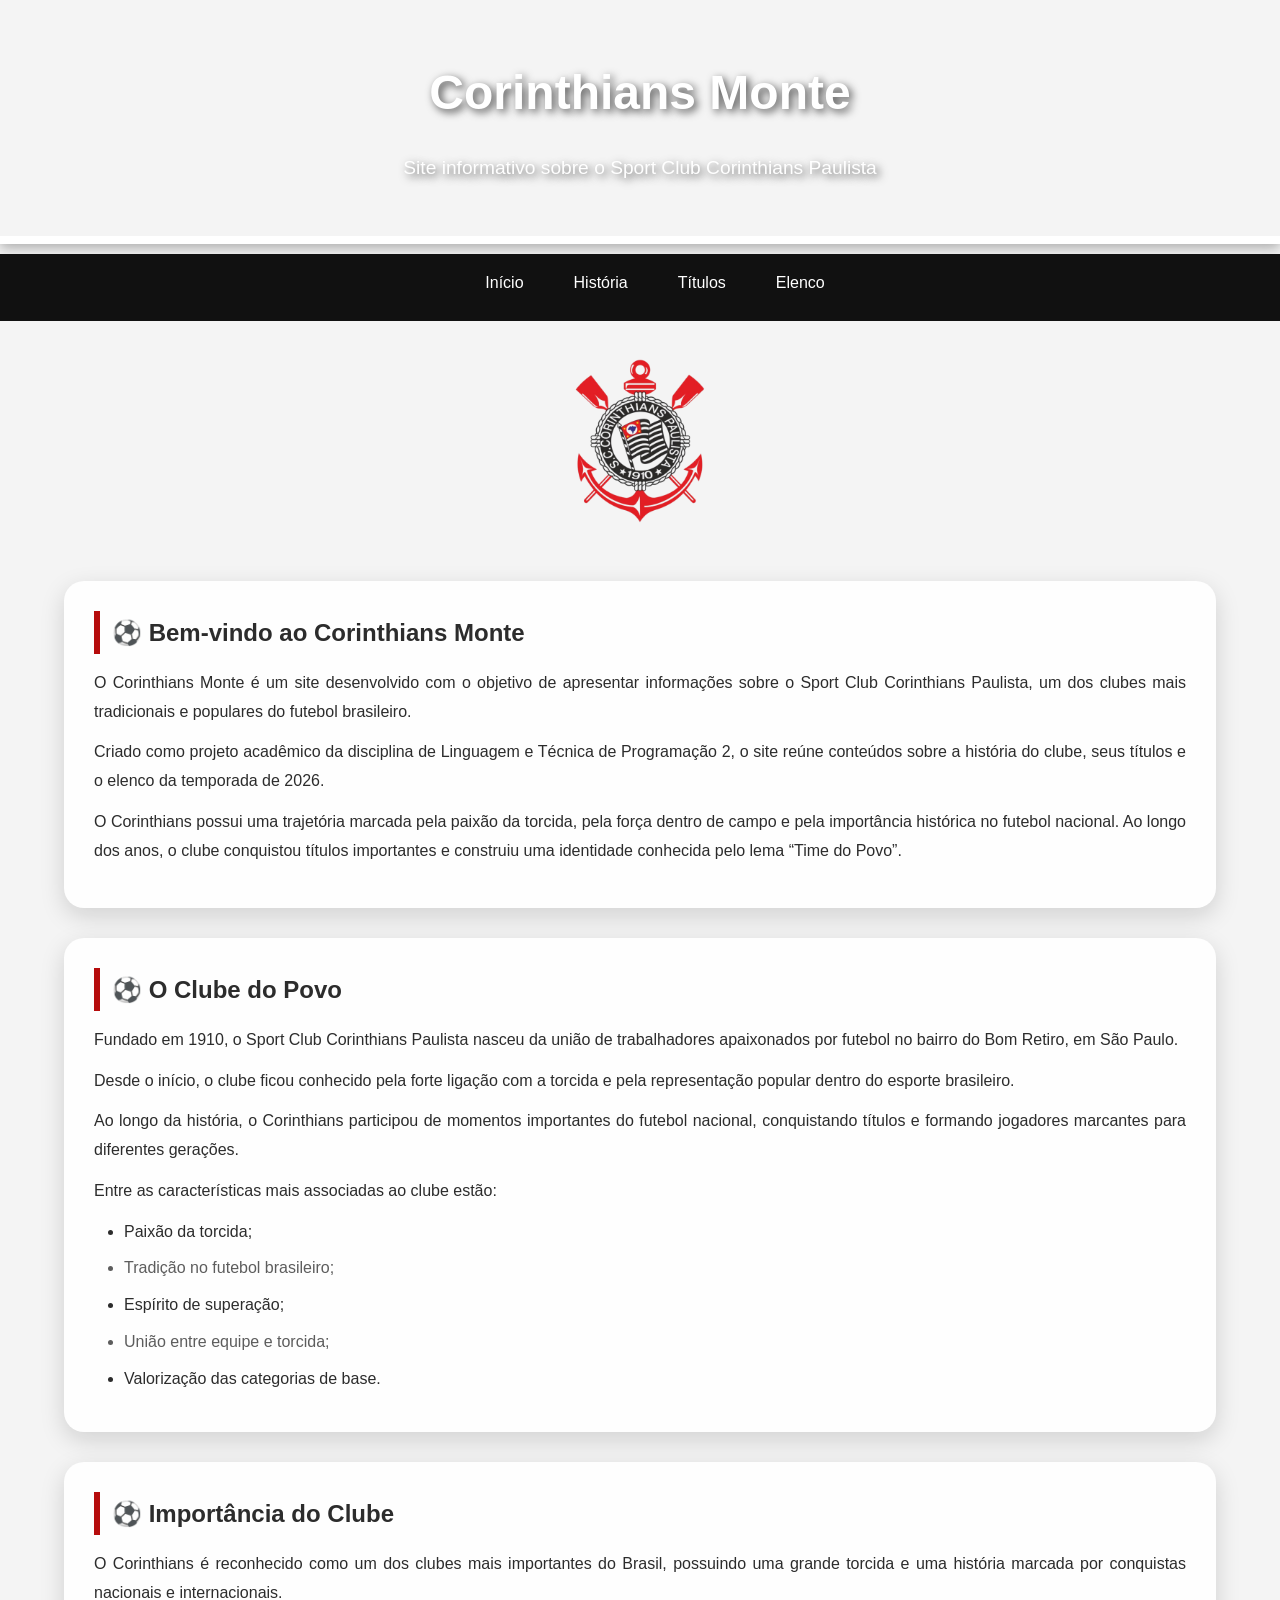
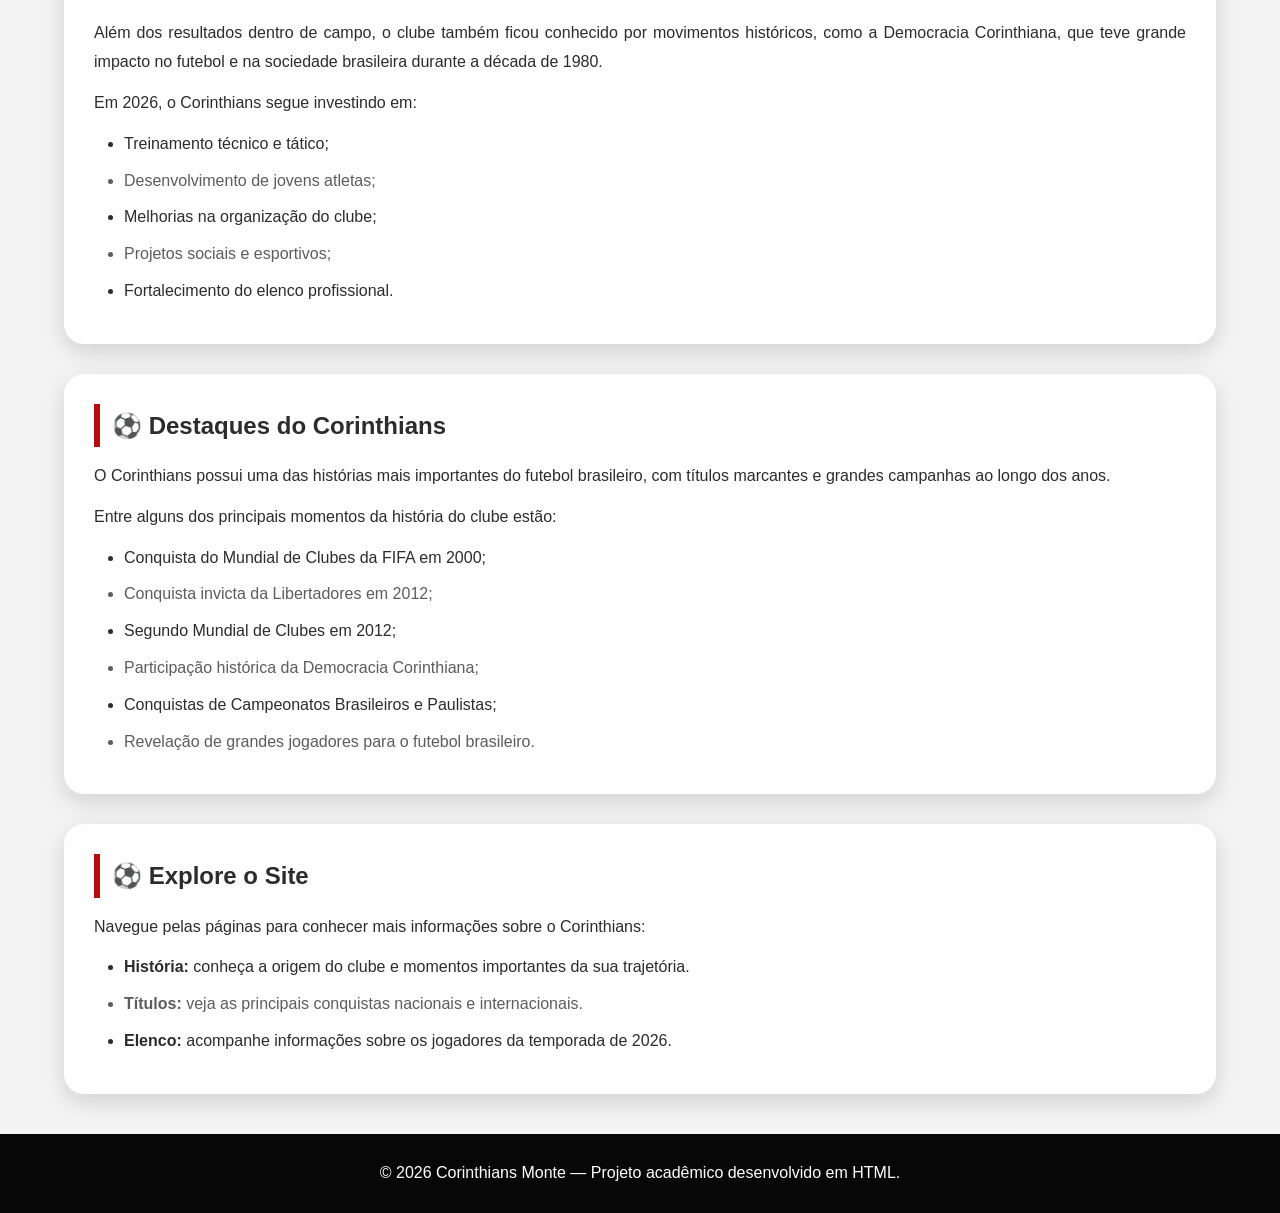
<file: index.html>
<!DOCTYPE html>

<html lang="pt-BR">

<head>

<meta charset="UTF-8">

<meta name="viewport" content="width=device-width, initial-scale=1.0">

<meta name="description"
content="Site informativo sobre o Sport Club Corinthians Paulista com informações sobre história, títulos e elenco da temporada de 2026.">

<meta name="keywords"
content="Corinthians Monte, Corinthians, futebol brasileiro, Sport Club Corinthians Paulista">

<meta name="author"
content="Angélica Benigno de Vasconcelos, Laura Fernanda Galdino Ramos e Tharsila Caroline Almeida de Melo">

<title>Início | Corinthians Monte</title>

<link rel="stylesheet" href="css/style.css">

</head>

<body>

<header>

<h1>Corinthians Monte</h1>

<p>
Site informativo sobre o Sport Club Corinthians Paulista
</p>

</header>

<nav>

<ul>

<li><a href="index.html">Início</a></li>

<li><a href="historia.html">História</a></li>

<li><a href="titulos.html">Títulos</a></li>

<li><a href="elenco.html">Elenco</a></li>

</ul>

</nav>

<div class="escudo-container">

<img
src="img/brasao.png"
class="escudo"
alt="Escudo do Corinthians">

</div>

<main class="container">

<section class="card">

<h2>Bem-vindo ao Corinthians Monte</h2>

<p>
O Corinthians Monte é um site desenvolvido com o objetivo de apresentar informações sobre o Sport Club Corinthians Paulista, um dos clubes mais tradicionais e populares do futebol brasileiro.
</p>

<p>
Criado como projeto acadêmico da disciplina de Linguagem e Técnica de Programação 2, o site reúne conteúdos sobre a história do clube, seus títulos e o elenco da temporada de 2026.
</p>

<p>
O Corinthians possui uma trajetória marcada pela paixão da torcida, pela força dentro de campo e pela importância histórica no futebol nacional. Ao longo dos anos, o clube conquistou títulos importantes e construiu uma identidade conhecida pelo lema “Time do Povo”.
</p>

</section>

<section class="card">

<h2>O Clube do Povo</h2>

<p>
Fundado em 1910, o Sport Club Corinthians Paulista nasceu da união de trabalhadores apaixonados por futebol no bairro do Bom Retiro, em São Paulo.
</p>

<p>
Desde o início, o clube ficou conhecido pela forte ligação com a torcida e pela representação popular dentro do esporte brasileiro.
</p>

<p>
Ao longo da história, o Corinthians participou de momentos importantes do futebol nacional, conquistando títulos e formando jogadores marcantes para diferentes gerações.
</p>

<p>
Entre as características mais associadas ao clube estão:
</p>

<ul>

<li>Paixão da torcida;</li>

<li>Tradição no futebol brasileiro;</li>

<li>Espírito de superação;</li>

<li>União entre equipe e torcida;</li>

<li>Valorização das categorias de base.</li>

</ul>

</section>

<section class="card">

<h2>Importância do Clube</h2>

<p>
O Corinthians é reconhecido como um dos clubes mais importantes do Brasil, possuindo uma grande torcida e uma história marcada por conquistas nacionais e internacionais.
</p>

<p>
Além dos resultados dentro de campo, o clube também ficou conhecido por movimentos históricos, como a Democracia Corinthiana, que teve grande impacto no futebol e na sociedade brasileira durante a década de 1980.
</p>

<p>
Em 2026, o Corinthians segue investindo em:
</p>

<ul>

<li>Treinamento técnico e tático;</li>

<li>Desenvolvimento de jovens atletas;</li>

<li>Melhorias na organização do clube;</li>

<li>Projetos sociais e esportivos;</li>

<li>Fortalecimento do elenco profissional.</li>

</ul>

</section>

<section class="card">

<h2>Destaques do Corinthians</h2>

<p>
O Corinthians possui uma das histórias mais importantes do futebol brasileiro, com títulos marcantes e grandes campanhas ao longo dos anos.
</p>

<p>
Entre alguns dos principais momentos da história do clube estão:
</p>

<ul>

<li>Conquista do Mundial de Clubes da FIFA em 2000;</li>

<li>Conquista invicta da Libertadores em 2012;</li>

<li>Segundo Mundial de Clubes em 2012;</li>

<li>Participação histórica da Democracia Corinthiana;</li>

<li>Conquistas de Campeonatos Brasileiros e Paulistas;</li>

<li>Revelação de grandes jogadores para o futebol brasileiro.</li>

</ul>

</section>

<section class="card">

<h2>Explore o Site</h2>

<p>
Navegue pelas páginas para conhecer mais informações sobre o Corinthians:
</p>

<ul>

<li>
<strong>História:</strong>
conheça a origem do clube e momentos importantes da sua trajetória.
</li>

<li>
<strong>Títulos:</strong>
veja as principais conquistas nacionais e internacionais.
</li>

<li>
<strong>Elenco:</strong>
acompanhe informações sobre os jogadores da temporada de 2026.
</li>

</ul>

</section>

</main>

<footer>

<p>
© 2026 Corinthians Monte — Projeto acadêmico desenvolvido em HTML.
</p>

</footer>

</body>

</html>
</file>
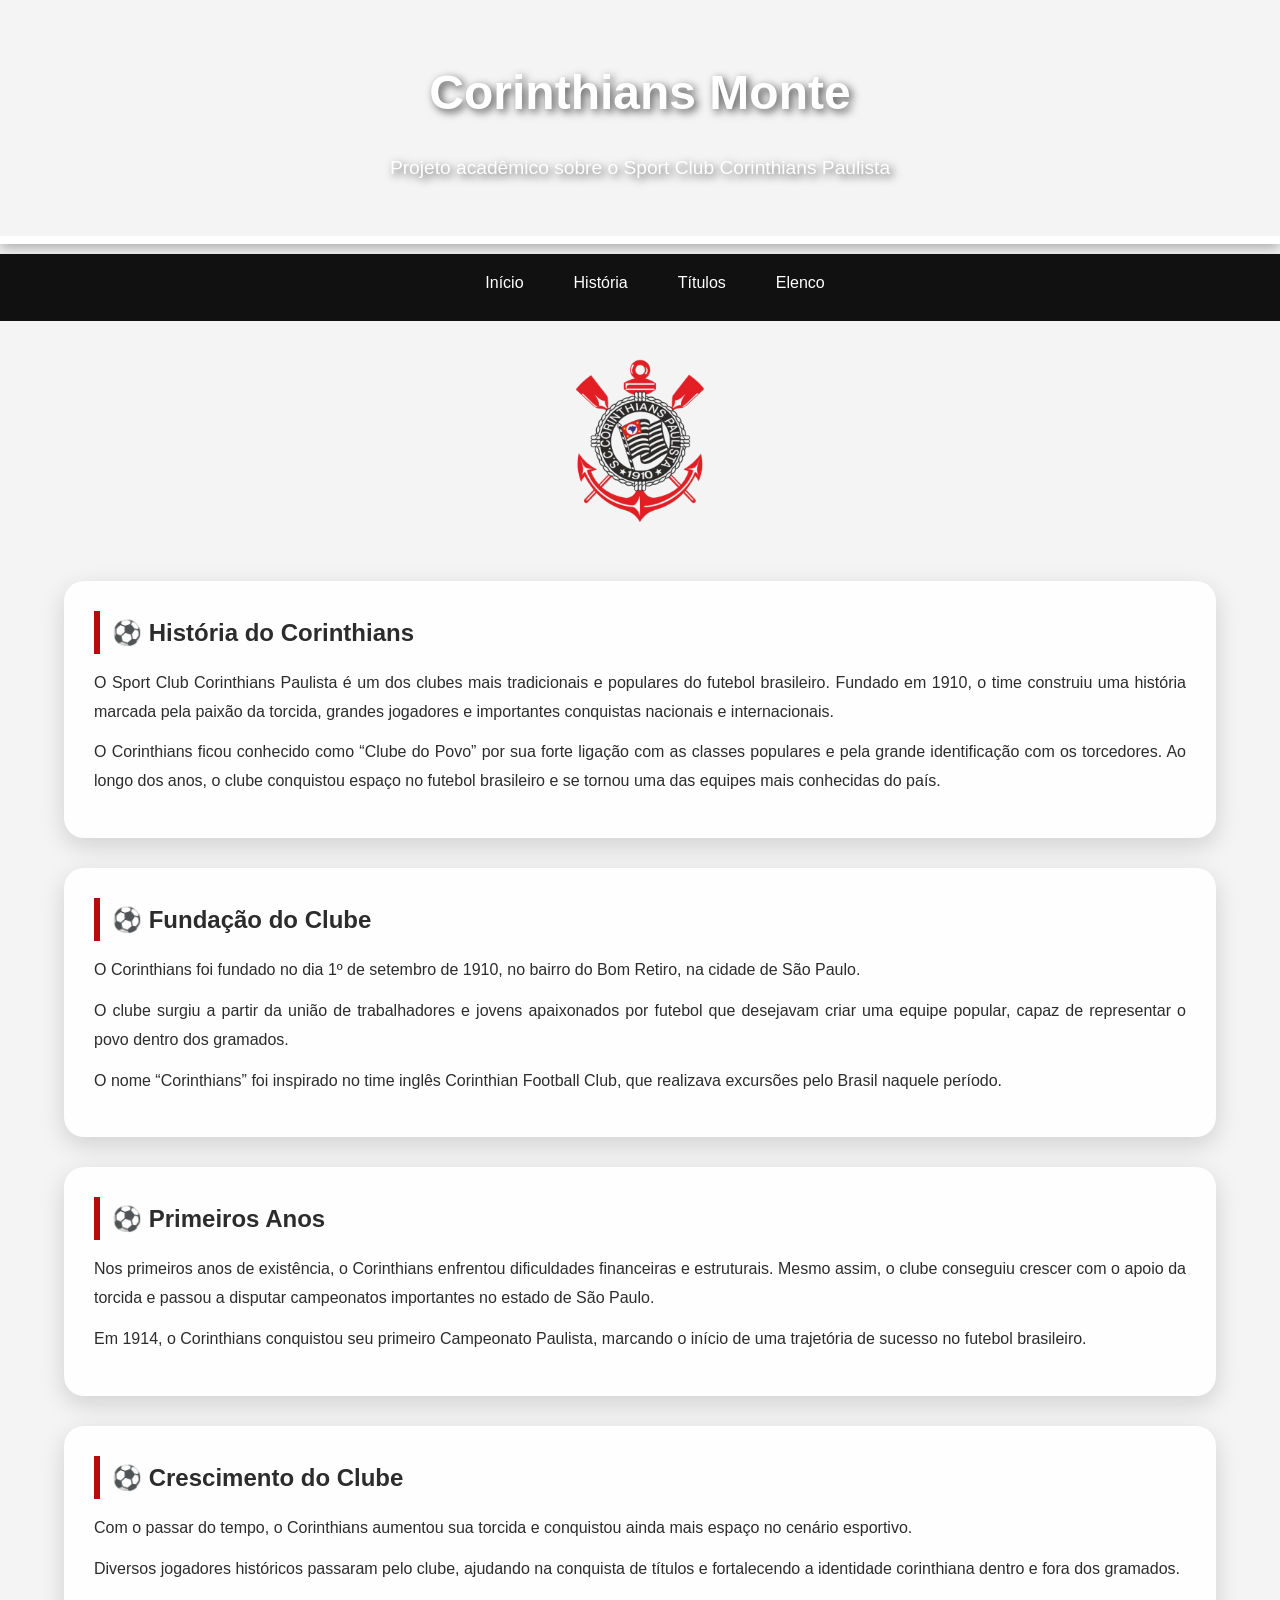
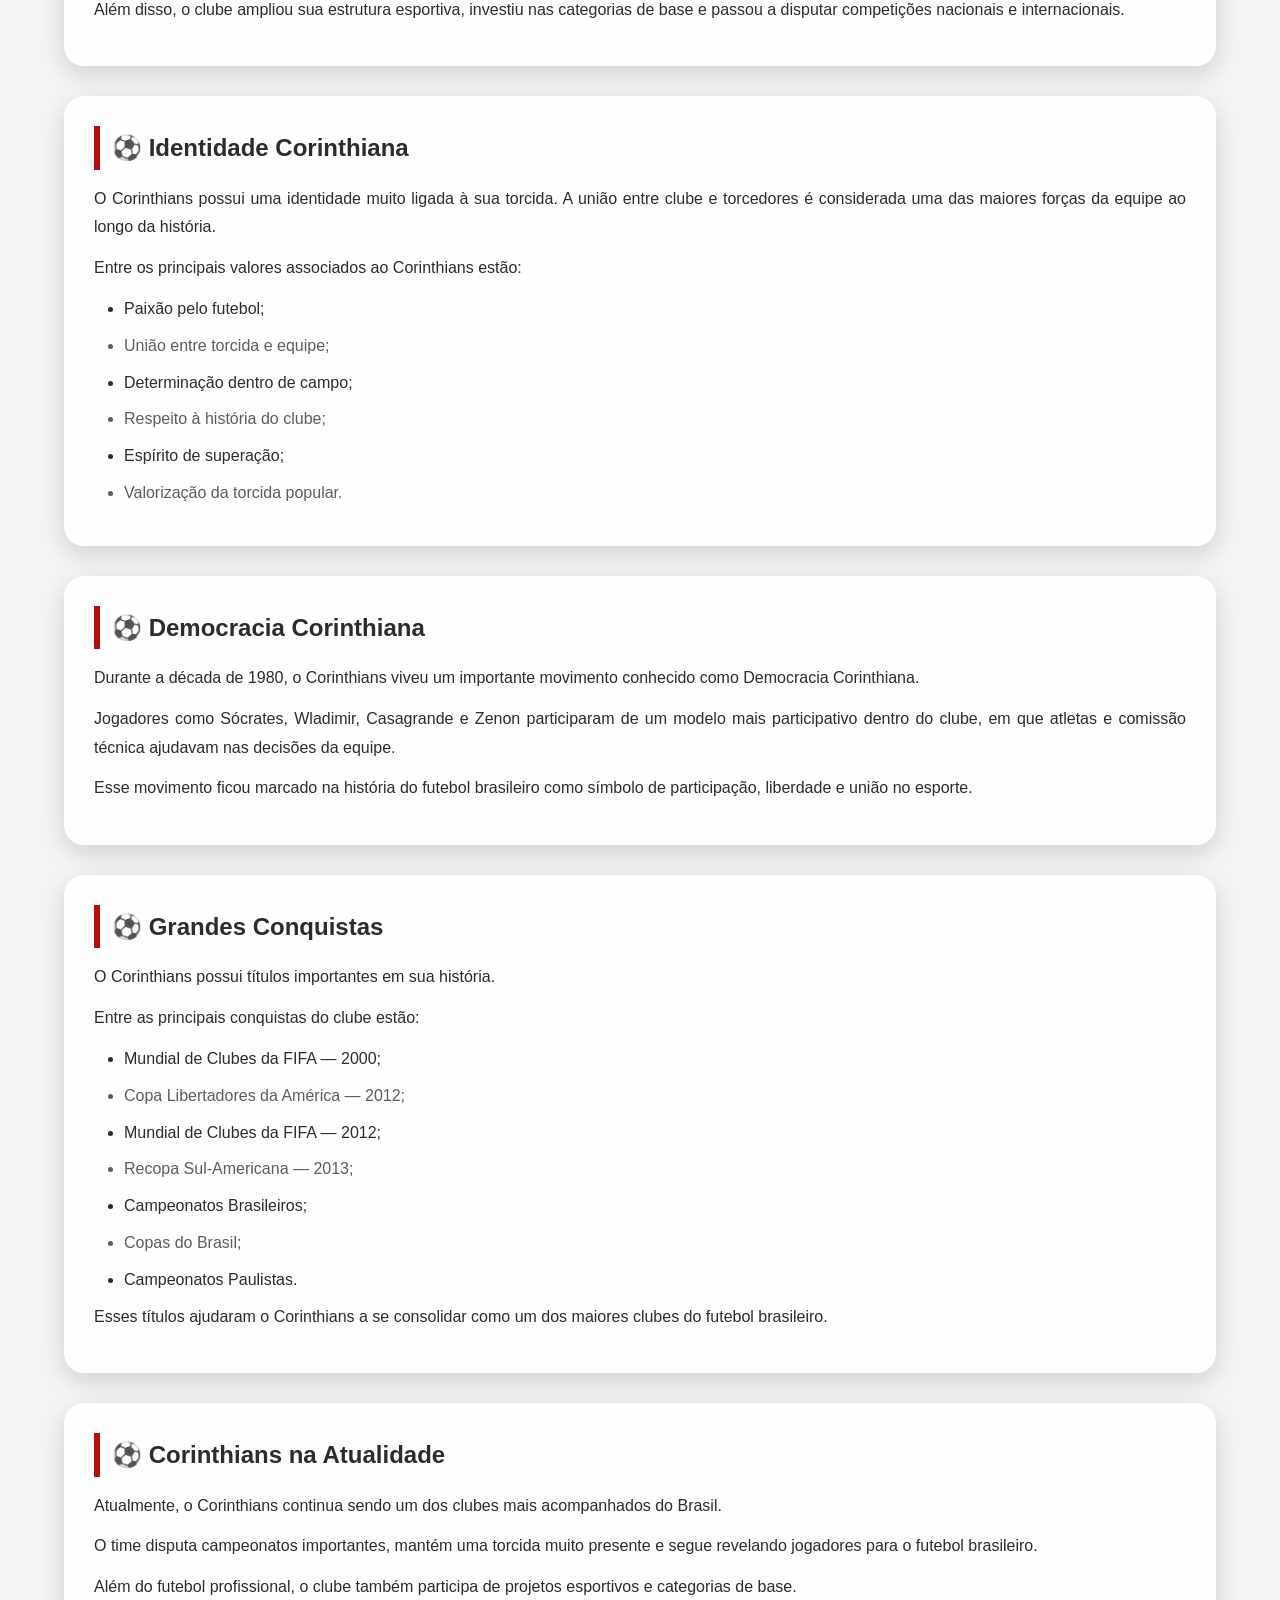
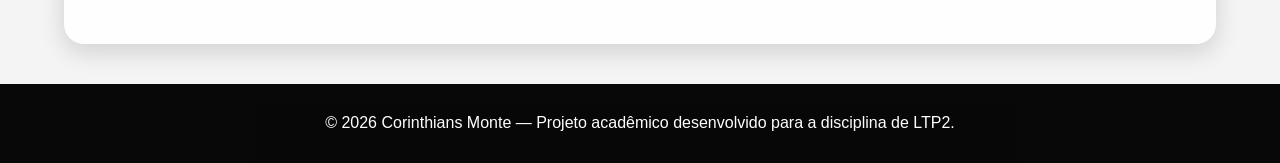
<file: historia.html>
<!DOCTYPE html>

<html lang="pt-BR">

<head>

<meta charset="UTF-8">

<meta name="viewport" content="width=device-width, initial-scale=1.0">

<meta name="description"
content="Página com a história do Sport Club Corinthians Paulista desenvolvida para o projeto Corinthians Monte.">

<meta name="keywords"
content="Corinthians, história do Corinthians, futebol brasileiro, Corinthians Monte">

<meta name="author"
content="Angélica Benigno de Vasconcelos, Laura Fernanda Galdino Ramos e Tharsila Caroline Almeida de Melo">

<title>História | Corinthians Monte</title>

<link rel="stylesheet" href="css/style.css">

</head>

<body>

<header>

<h1>Corinthians Monte</h1>

<p>
Projeto acadêmico sobre o Sport Club Corinthians Paulista
</p>

</header>

<nav>

<ul>

<li><a href="index.html">Início</a></li>

<li><a href="historia.html">História</a></li>

<li><a href="titulos.html">Títulos</a></li>

<li><a href="elenco.html">Elenco</a></li>

</ul>

</nav>

<div class="escudo-container">

<img
src="img/brasao.png"
class="escudo"
alt="Escudo do Corinthians">

</div>

<main class="container">

<section class="card">

<h2>História do Corinthians</h2>

<p>
O Sport Club Corinthians Paulista é um dos clubes mais tradicionais e populares do futebol brasileiro. Fundado em 1910, o time construiu uma história marcada pela paixão da torcida, grandes jogadores e importantes conquistas nacionais e internacionais.
</p>

<p>
O Corinthians ficou conhecido como “Clube do Povo” por sua forte ligação com as classes populares e pela grande identificação com os torcedores. Ao longo dos anos, o clube conquistou espaço no futebol brasileiro e se tornou uma das equipes mais conhecidas do país.
</p>

</section>

<section class="card">

<h2>Fundação do Clube</h2>

<p>
O Corinthians foi fundado no dia 1º de setembro de 1910, no bairro do Bom Retiro, na cidade de São Paulo.
</p>

<p>
O clube surgiu a partir da união de trabalhadores e jovens apaixonados por futebol que desejavam criar uma equipe popular, capaz de representar o povo dentro dos gramados.
</p>

<p>
O nome “Corinthians” foi inspirado no time inglês Corinthian Football Club, que realizava excursões pelo Brasil naquele período.
</p>

</section>

<section class="card">

<h2>Primeiros Anos</h2>

<p>
Nos primeiros anos de existência, o Corinthians enfrentou dificuldades financeiras e estruturais. Mesmo assim, o clube conseguiu crescer com o apoio da torcida e passou a disputar campeonatos importantes no estado de São Paulo.
</p>

<p>
Em 1914, o Corinthians conquistou seu primeiro Campeonato Paulista, marcando o início de uma trajetória de sucesso no futebol brasileiro.
</p>

</section>

<section class="card">

<h2>Crescimento do Clube</h2>

<p>
Com o passar do tempo, o Corinthians aumentou sua torcida e conquistou ainda mais espaço no cenário esportivo.
</p>

<p>
Diversos jogadores históricos passaram pelo clube, ajudando na conquista de títulos e fortalecendo a identidade corinthiana dentro e fora dos gramados.
</p>

<p>
Além disso, o clube ampliou sua estrutura esportiva, investiu nas categorias de base e passou a disputar competições nacionais e internacionais.
</p>

</section>

<section class="card">

<h2>Identidade Corinthiana</h2>

<p>
O Corinthians possui uma identidade muito ligada à sua torcida. A união entre clube e torcedores é considerada uma das maiores forças da equipe ao longo da história.
</p>

<p>
Entre os principais valores associados ao Corinthians estão:
</p>

<ul>

<li>Paixão pelo futebol;</li>

<li>União entre torcida e equipe;</li>

<li>Determinação dentro de campo;</li>

<li>Respeito à história do clube;</li>

<li>Espírito de superação;</li>

<li>Valorização da torcida popular.</li>

</ul>

</section>

<section class="card">

<h2>Democracia Corinthiana</h2>

<p>
Durante a década de 1980, o Corinthians viveu um importante movimento conhecido como Democracia Corinthiana.
</p>

<p>
Jogadores como Sócrates, Wladimir, Casagrande e Zenon participaram de um modelo mais participativo dentro do clube, em que atletas e comissão técnica ajudavam nas decisões da equipe.
</p>

<p>
Esse movimento ficou marcado na história do futebol brasileiro como símbolo de participação, liberdade e união no esporte.
</p>

</section>

<section class="card">

<h2>Grandes Conquistas</h2>

<p>
O Corinthians possui títulos importantes em sua história.
</p>

<p>
Entre as principais conquistas do clube estão:
</p>

<ul>

<li>Mundial de Clubes da FIFA — 2000;</li>

<li>Copa Libertadores da América — 2012;</li>

<li>Mundial de Clubes da FIFA — 2012;</li>

<li>Recopa Sul-Americana — 2013;</li>

<li>Campeonatos Brasileiros;</li>

<li>Copas do Brasil;</li>

<li>Campeonatos Paulistas.</li>

</ul>

<p>
Esses títulos ajudaram o Corinthians a se consolidar como um dos maiores clubes do futebol brasileiro.
</p>

</section>

<section class="card">

<h2>Corinthians na Atualidade</h2>

<p>
Atualmente, o Corinthians continua sendo um dos clubes mais acompanhados do Brasil.
</p>

<p>
O time disputa campeonatos importantes, mantém uma torcida muito presente e segue revelando jogadores para o futebol brasileiro.
</p>

<p>
Além do futebol profissional, o clube também participa de projetos esportivos e categorias de base.
</p>

</section>

</main>

<footer>

<p>
© 2026 Corinthians Monte — Projeto acadêmico desenvolvido para a disciplina de LTP2.
</p>

</footer>

</body>

</html>
</file>
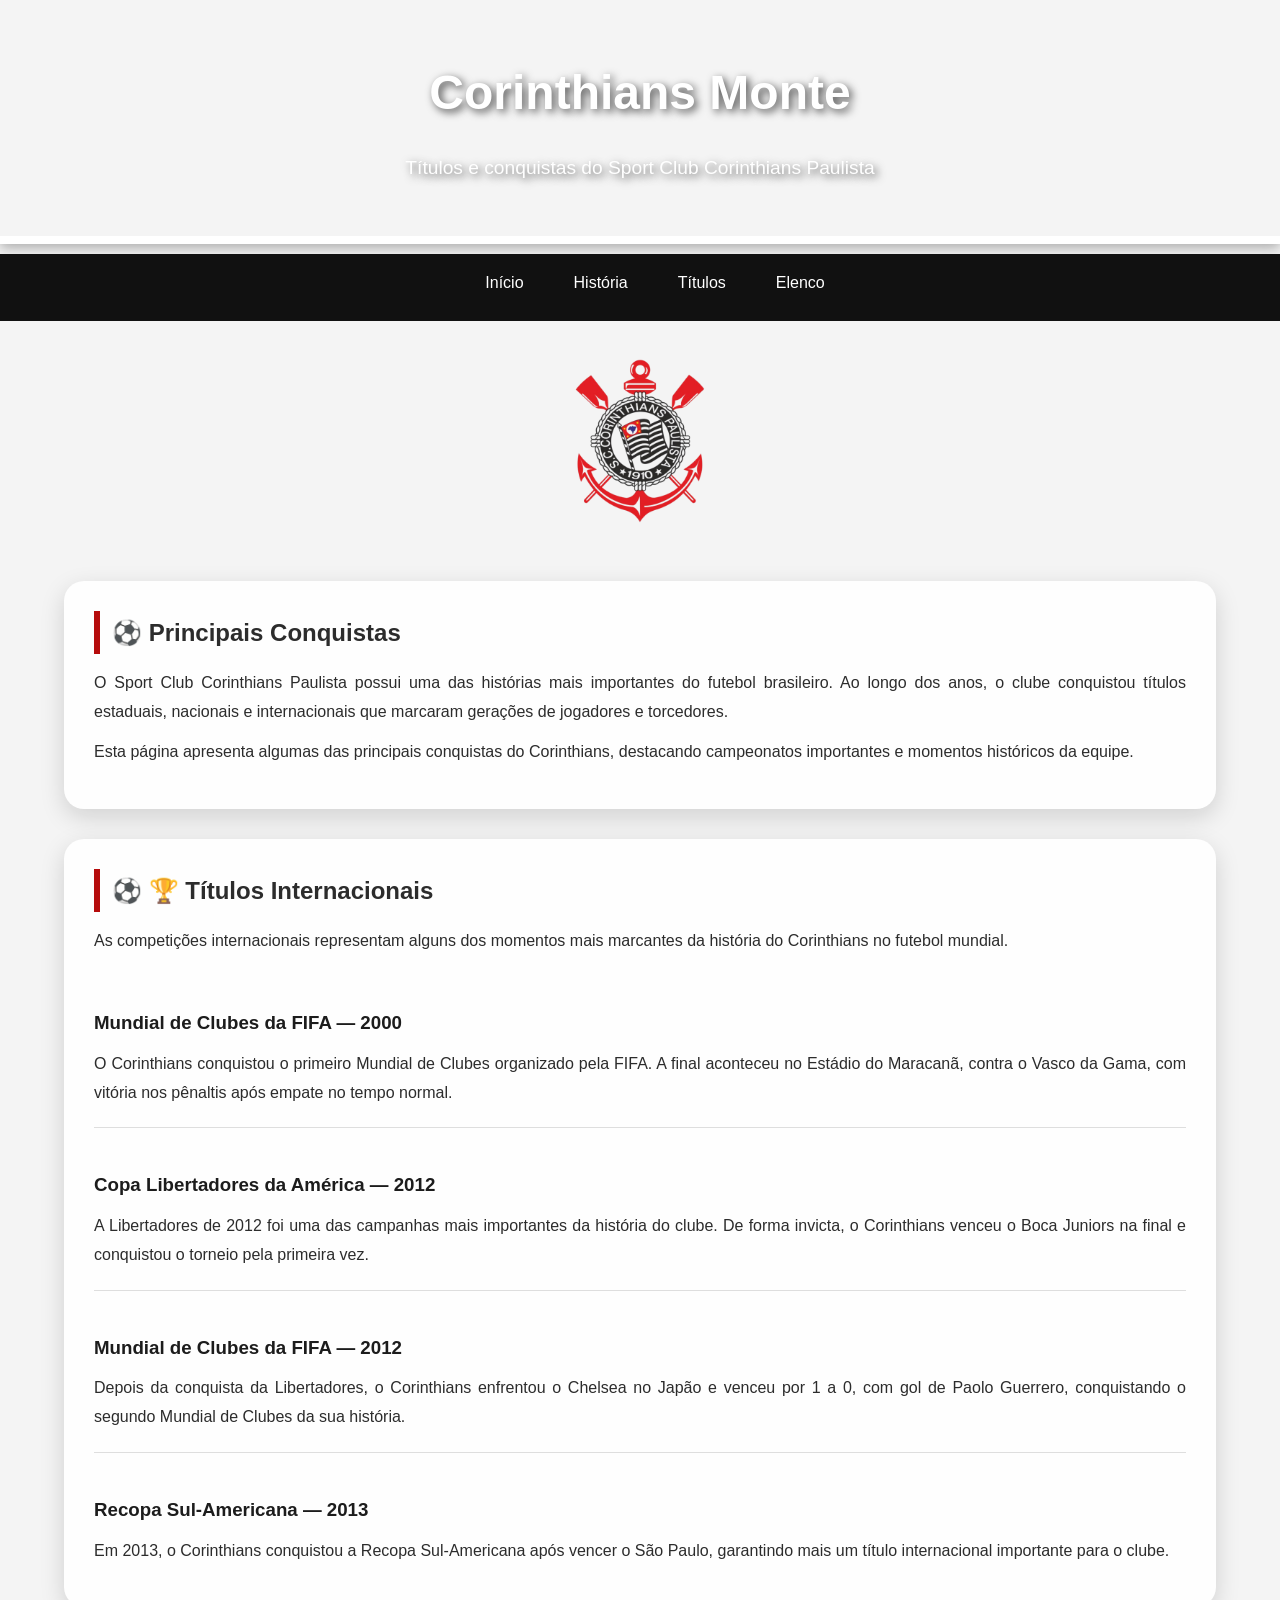
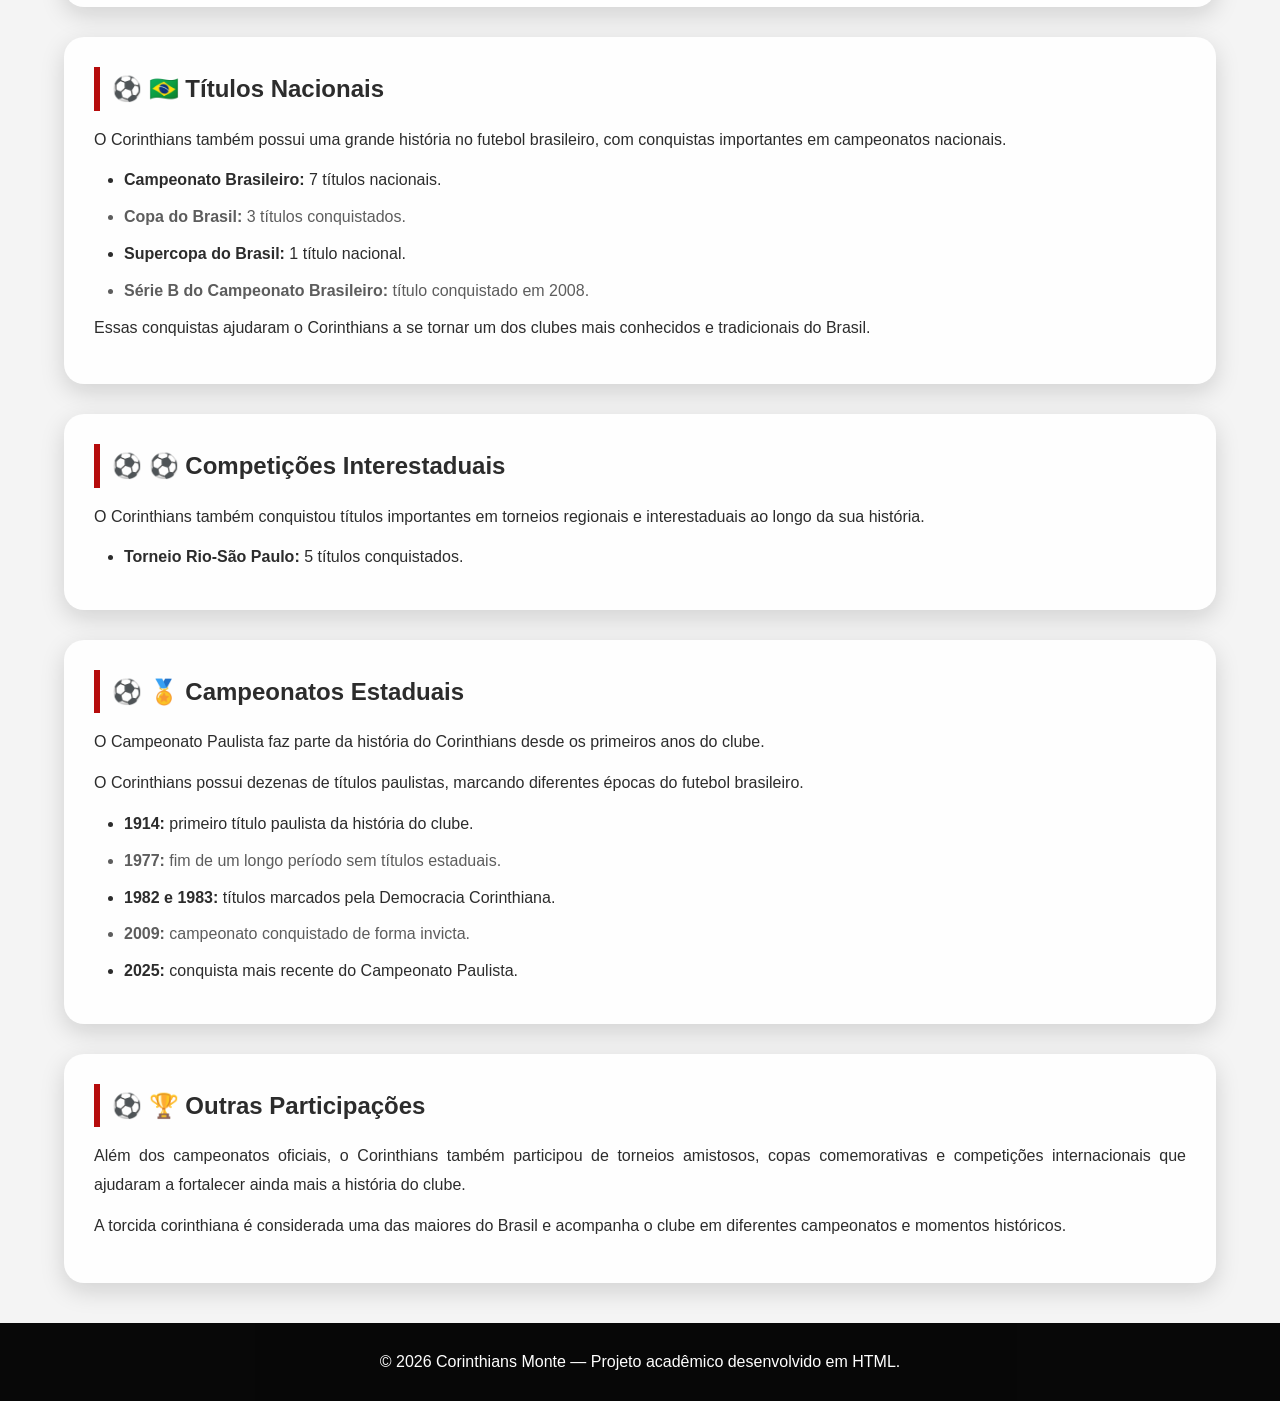
<file: titulos.html>
<!DOCTYPE html>
<html lang="pt-BR">

<head>
    <meta charset="UTF-8">
    <meta name="viewport" content="width=device-width, initial-scale=1.0">

    <meta name="description"
        content="Títulos e conquistas do Sport Club Corinthians Paulista.">

    <meta name="keywords"
        content="Corinthians, títulos Corinthians, Libertadores, Mundial, Brasileirão">

    <meta name="author"
        content="Angélica Benigno de Vasconcelos, Laura Fernanda Galdino Ramos e Tharsila Caroline Almeida de Melo">

    <title>Títulos | Corinthians Monte</title>

    <link rel="stylesheet" href="css/style.css">
</head>

<body>

<header>

    <h1>Corinthians Monte</h1>

    <p>Títulos e conquistas do Sport Club Corinthians Paulista</p>
</header>

<nav>
    <ul>
        <li><a href="index.html">Início</a></li>
        <li><a href="historia.html">História</a></li>
        <li><a href="titulos.html">Títulos</a></li>
        <li><a href="elenco.html">Elenco</a></li>
    </ul>
</nav>

<div class="escudo-container">
    <img src="img/brasao.png" alt="Escudo do Corinthians" class="escudo">
</div>

<main class="container">

    <section class="card">

        <h2>Principais Conquistas</h2>

        <p>
            O Sport Club Corinthians Paulista possui uma das histórias mais importantes
            do futebol brasileiro. Ao longo dos anos, o clube conquistou títulos estaduais,
            nacionais e internacionais que marcaram gerações de jogadores e torcedores.
        </p>

        <p>
            Esta página apresenta algumas das principais conquistas do Corinthians,
            destacando campeonatos importantes e momentos históricos da equipe.
        </p>

    </section>

    <section class="card">

        <h2>🏆 Títulos Internacionais</h2>

        <p>
            As competições internacionais representam alguns dos momentos mais marcantes
            da história do Corinthians no futebol mundial.
        </p>

        <article>
            <h3>Mundial de Clubes da FIFA — 2000</h3>

            <p>
                O Corinthians conquistou o primeiro Mundial de Clubes organizado pela FIFA.
                A final aconteceu no Estádio do Maracanã, contra o Vasco da Gama,
                com vitória nos pênaltis após empate no tempo normal.
            </p>
        </article>

        <article>
            <h3>Copa Libertadores da América — 2012</h3>

            <p>
                A Libertadores de 2012 foi uma das campanhas mais importantes da história do clube.
                De forma invicta, o Corinthians venceu o Boca Juniors na final
                e conquistou o torneio pela primeira vez.
            </p>
        </article>

        <article>
            <h3>Mundial de Clubes da FIFA — 2012</h3>

            <p>
                Depois da conquista da Libertadores,
                o Corinthians enfrentou o Chelsea no Japão
                e venceu por 1 a 0, com gol de Paolo Guerrero,
                conquistando o segundo Mundial de Clubes da sua história.
            </p>
        </article>

        <article>
            <h3>Recopa Sul-Americana — 2013</h3>

            <p>
                Em 2013, o Corinthians conquistou a Recopa Sul-Americana
                após vencer o São Paulo,
                garantindo mais um título internacional importante para o clube.
            </p>
        </article>

    </section>

    <section class="card">

        <h2>🇧🇷 Títulos Nacionais</h2>

        <p>
            O Corinthians também possui uma grande história no futebol brasileiro,
            com conquistas importantes em campeonatos nacionais.
        </p>

        <ul>
            <li><strong>Campeonato Brasileiro:</strong> 7 títulos nacionais.</li>
            <li><strong>Copa do Brasil:</strong> 3 títulos conquistados.</li>
            <li><strong>Supercopa do Brasil:</strong> 1 título nacional.</li>
            <li><strong>Série B do Campeonato Brasileiro:</strong> título conquistado em 2008.</li>
        </ul>

        <p>
            Essas conquistas ajudaram o Corinthians
            a se tornar um dos clubes mais conhecidos e tradicionais do Brasil.
        </p>

    </section>

    <section class="card">

        <h2>⚽ Competições Interestaduais</h2>

        <p>
            O Corinthians também conquistou títulos importantes
            em torneios regionais e interestaduais ao longo da sua história.
        </p>

        <ul>
            <li><strong>Torneio Rio-São Paulo:</strong> 5 títulos conquistados.</li>
        </ul>

    </section>

    <section class="card">

        <h2>🏅 Campeonatos Estaduais</h2>

        <p>
            O Campeonato Paulista faz parte da história do Corinthians
            desde os primeiros anos do clube.
        </p>

        <p>
            O Corinthians possui dezenas de títulos paulistas,
            marcando diferentes épocas do futebol brasileiro.
        </p>

        <ul>
            <li><strong>1914:</strong> primeiro título paulista da história do clube.</li>
            <li><strong>1977:</strong> fim de um longo período sem títulos estaduais.</li>
            <li><strong>1982 e 1983:</strong> títulos marcados pela Democracia Corinthiana.</li>
            <li><strong>2009:</strong> campeonato conquistado de forma invicta.</li>
            <li><strong>2025:</strong> conquista mais recente do Campeonato Paulista.</li>
        </ul>

    </section>

    <section class="card">

        <h2>🏆 Outras Participações</h2>

        <p>
            Além dos campeonatos oficiais,
            o Corinthians também participou de torneios amistosos,
            copas comemorativas e competições internacionais
            que ajudaram a fortalecer ainda mais a história do clube.
        </p>

        <p>
            A torcida corinthiana é considerada uma das maiores do Brasil
            e acompanha o clube em diferentes campeonatos e momentos históricos.
        </p>

    </section>

</main>

<footer>
    <p>
        © 2026 Corinthians Monte — Projeto acadêmico desenvolvido em HTML.
    </p>
</footer>

</body>
</html>
</file>
<file: css/style.css>
*{
margin:0;
padding:0;
box-sizing:border-box;
}

body{
font-family:'Segoe UI',sans-serif;
background:#f4f4f4;
color:#222;
line-height:1.8;
}

/* CABEÇALHO */

header{
background-image:url("https://cdn.meutimao.com.br/_upload/wallpapers/sao_jorge_guerrero_awt.jpg");
background-size:cover;
background-position:center;
background-repeat:no-repeat;

color:white;
text-align:center;
padding:50px 20px;

text-shadow:3px 3px 8px rgba(0,0,0,.7);

box-shadow:0 4px 12px rgba(0,0,0,.3);

border-bottom:8px solid white;
}

header h1{
font-size:3rem;
margin-bottom:15px;
}

header p{
font-size:1.2rem;
max-width:800px;
margin:0 auto;
text-align:center;
}

/* MENU */

nav{
background:#111;
position:sticky;
top:0;
z-index:999;
}

nav ul{
display:flex;
justify-content:center;
list-style:none;
}

nav a{
display:block;
padding:15px 25px;
color:white;
text-decoration:none;

transition:.4s;
}

nav a:hover{
background:#fff;
color:#000;

transform:scale(1.1);
}

/* ESCUDO */

.escudo-container{
text-align:center;
margin:30px 0;
}

.escudo{
width:180px;

transition:.8s;
}

.escudo:hover{
transform:rotate(360deg) scale(1.1);
}

/* CONTEÚDO */

.container{
width:90%;
max-width:1200px;
margin:40px auto;
}

.card{
background:white;

padding:30px;

margin-bottom:30px;

border-radius:20px;

box-shadow:0 8px 25px rgba(0,0,0,.15);

transition:.4s;

animation:fadeIn 1s ease;

opacity:.95; /* transparência */

overflow:hidden;
}

.card:hover{
transform:translateY(-8px);

opacity:1;
}

/* TÍTULOS */

h2{
margin-bottom:15px;

border-left:6px solid #b30000;

padding-left:12px;
}

h2::before{
content:"⚽ ";
}

h3{
margin-top:20px;

margin-bottom:10px;

color:#111;
}

/* PARÁGRAFOS */

p{
text-align:justify;

margin-bottom:12px;

word-wrap:break-word;

overflow-wrap:break-word;
}

/* LISTAS */

ul{
padding-left:30px;

margin-top:10px;
}

li{
margin-bottom:8px;

transition:.3s;
}

li:hover{
color:#b30000;

transform:translateX(8px);
}

li:nth-child(even){
color:#555;
}

/* ARTIGOS */

article{
margin-top:20px;

padding-top:10px;
}

article + article{
border-top:1px solid #ddd;

margin-top:20px;

padding-top:20px;
}

/* TABELA DO ELENCO */

.tabela-jogadores{
width:100%;

border-collapse:collapse;

margin-top:20px;

background:white;
}

.tabela-jogadores caption{
font-weight:bold;

padding:12px;

font-size:1rem;
}

.tabela-jogadores th{
background:#e0e0e0;

padding:10px;

border:1px solid #ccc;
}

.tabela-jogadores td{
padding:10px;

border:1px solid #ccc;

text-align:center;
}

.tabela-jogadores tr{
transition:.3s;
}

.tabela-jogadores tr:hover{
background:#f8f8f8;

transform:scale(1.01);
}

.tabela-jogadores img{
width:80px;

height:100px;

object-fit:cover;

border-radius:5px;

transition:.4s;
}

.tabela-jogadores img:hover{
transform:scale(1.08);
}

/* RODAPÉ */

footer{
background:#000;

color:white;

text-align:center;

padding:25px;

margin-top:40px;

opacity:.97;
}

footer p{
text-align:center;

margin:0 auto;
}

/* ANIMAÇÃO */

@keyframes fadeIn{

from{
opacity:0;

transform:translateY(40px);
}

to{
opacity:1;

transform:translateY(0);
}

}
</file>
